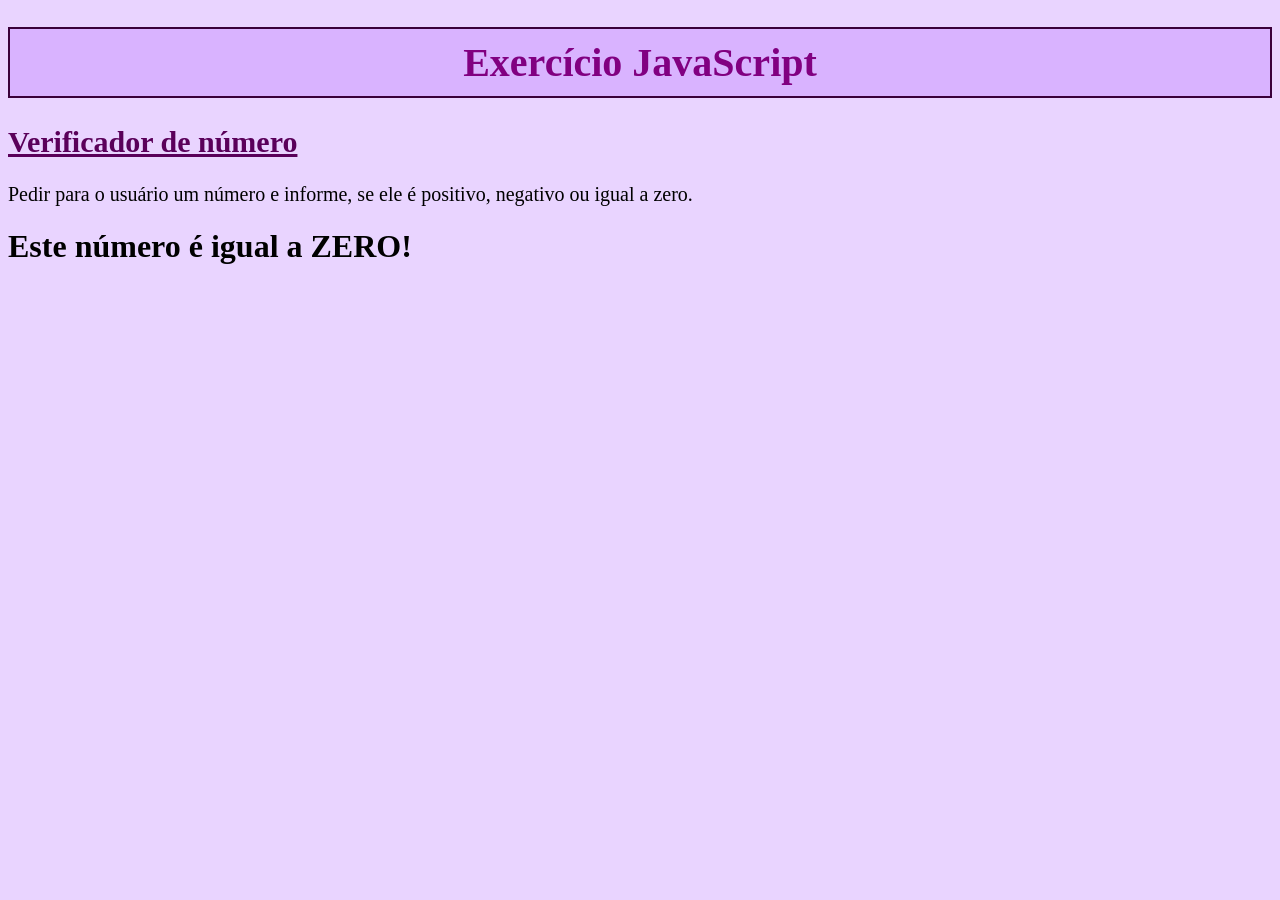
<file: UC3/04-08-2026/index.html>
<!DOCTYPE html>
<html lang="pt-BR">
<head>
    <meta charset="UTF-8">
    <meta http-equiv="X-UA-Compatible" content="IE=edge">
    <meta name="viewport" content="width=device-width, initial-scale=1.0">
    <title>Exercício JavaScript</title>
    <link rel="stylesheet" href="style.css">
</head>
<body>
    <h1 class="titulo">Exercício JavaScript</h1>
    <h2 class="inicio">Verificador de número</h2>

    <p class="enunciado"> Pedir para o usuário um número e informe, se ele é positivo, negativo ou igual a zero.</p>

    <script src="script.js"></script>
</body>
</html>
</file>
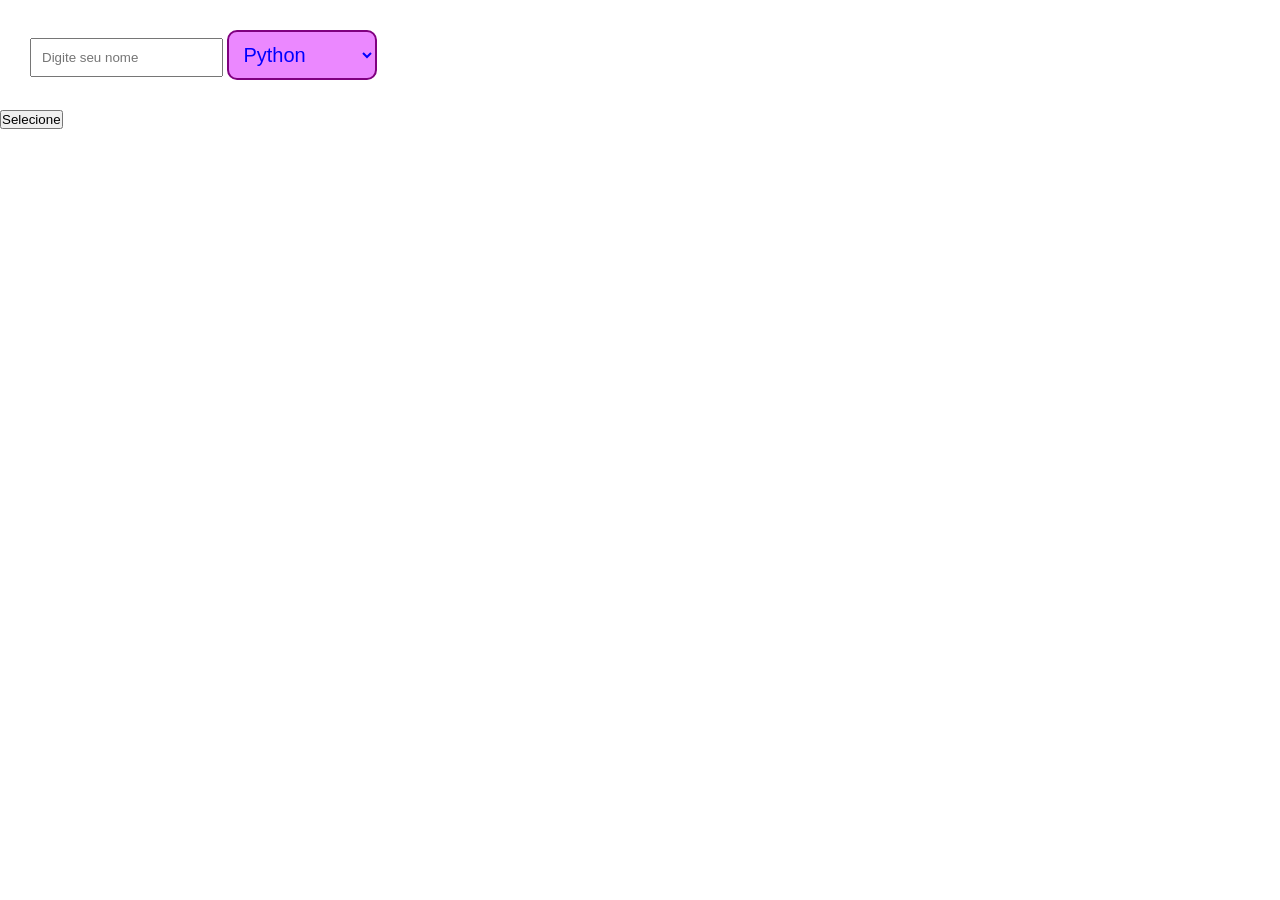
<file: UC3/C - 03-09-2026/select/index.html>
<!DOCTYPE html>
<html lang="pt-BR">
<head>
    <meta charset="UTF-8">
    <meta name="viewport" content="width=device-width, initial-scale=1.0">
    <title>Document</title>
    <link rel="stylesheet" href="css/style.css">
</head>
<body>
    <!-- ^ div.container>div.formulario>form (emmet) -->
    <div class="container">
        <div class="formulario">
            <form action="">
                <input type="text" name="nome" id="nome" placeholder="Digite seu nome">

                <!-- 
                todo Atributos das tags
                * type = tipo do input (Tipo de dado)
                ^ name = vai ser usado só no back-end
                * id = para identificar no JavaScript
                ^ action = usado no back-end
                * placeholder = texto prévio dentro da caixa de texto antes da pessoa digitar
                -->
                <select name="linguagem" id="linguagem">
                    <option value="python">Python</option>
                    <option value="javascript">JavaScript</option>
                    <option value="csharp">C#</option>
                    <option value="ruby">Ruby</option>
                </select>
            </form>
            <!-- todo button#selecionar{Selecione} -->
            <button id="selecionar">Selecione</button>
        </div>
    </div>



    <script src="script/script.js"></script>
</body>
</html>
</file>
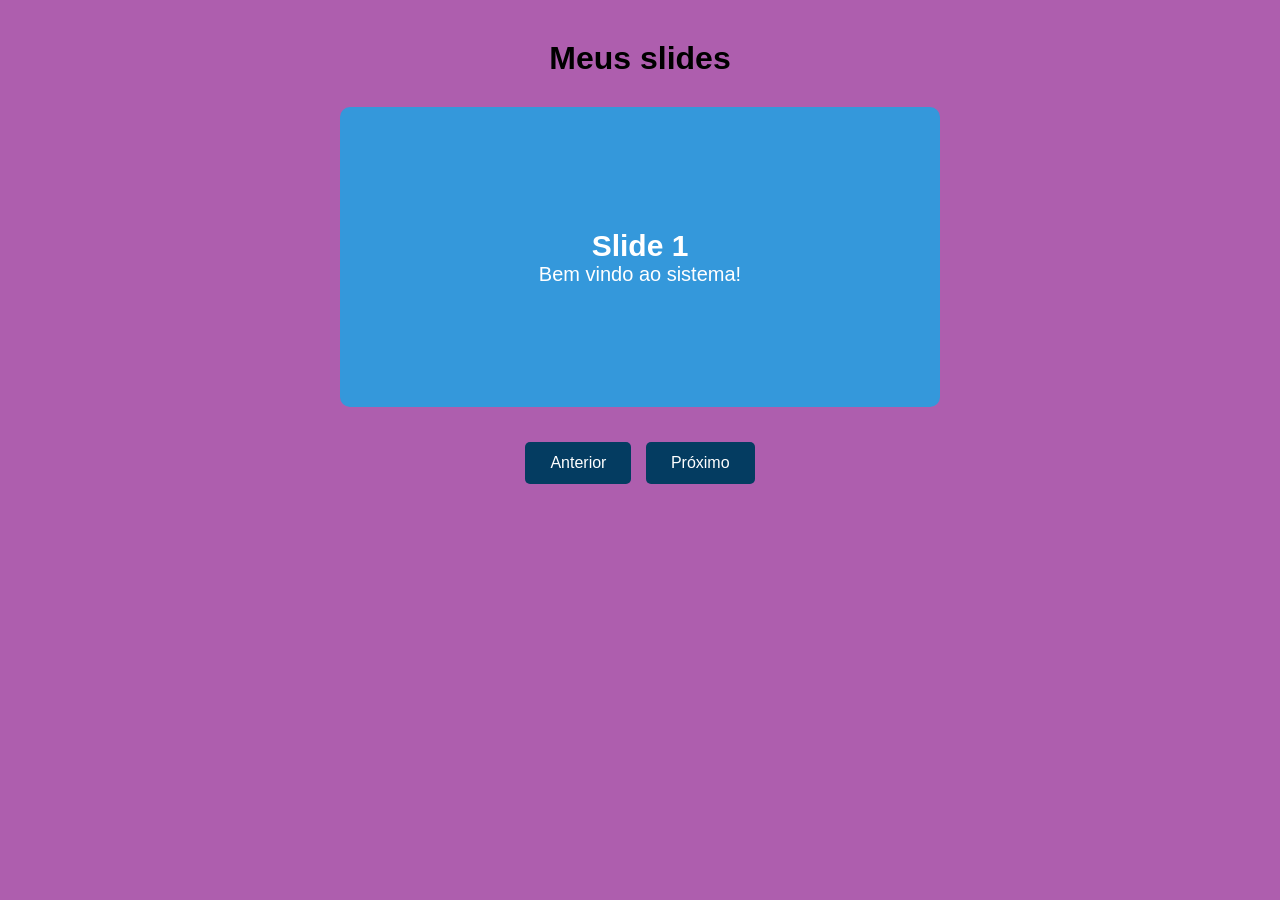
<file: UC3/D - 04-09-2026/slide/index.html>
<!DOCTYPE html>
<html lang="pt-BR">
<head>
    <meta charset="UTF-8">
    <meta name="viewport" content="width=device-width, initial-scale=1.0">
    <title>Slides manuais e automáticos</title>
    <link rel="stylesheet" href="css/style.css">
</head>
<body>
    <h1 class="titulo">Meus slides</h1>
    <div class="container">
        <!-- ^ Primeiro slide -->
        <!-- todo div.slide*4>h2{Slide $}p{Mensagem} -->
        <div class="slide ativo">
            <h2>Slide 1</h2>
            <p>Bem vindo ao sistema!</p>
        </div>

        <div class="slide">
            <h2>Slide 2</h2>
            <p>Sistema feito em JavaScript</p>
        </div>

        <div class="slide">
            <h2>Slide 3</h2>
            <p>Os slides também passam automaticamente</p>
        </div>

        <div class="slide">
            <h2>Slide 4</h2>
            <p>Também podemos usar os botões</p>
        </div>
    </div>

    <div class="botoes">
            <button onclick="voltarSlide()">Anterior</button>
            <button onclick="avancarSlide()">Próximo</button>
        </div>

    <script src="script/script.js"></script>
</body>
</html>
</file>
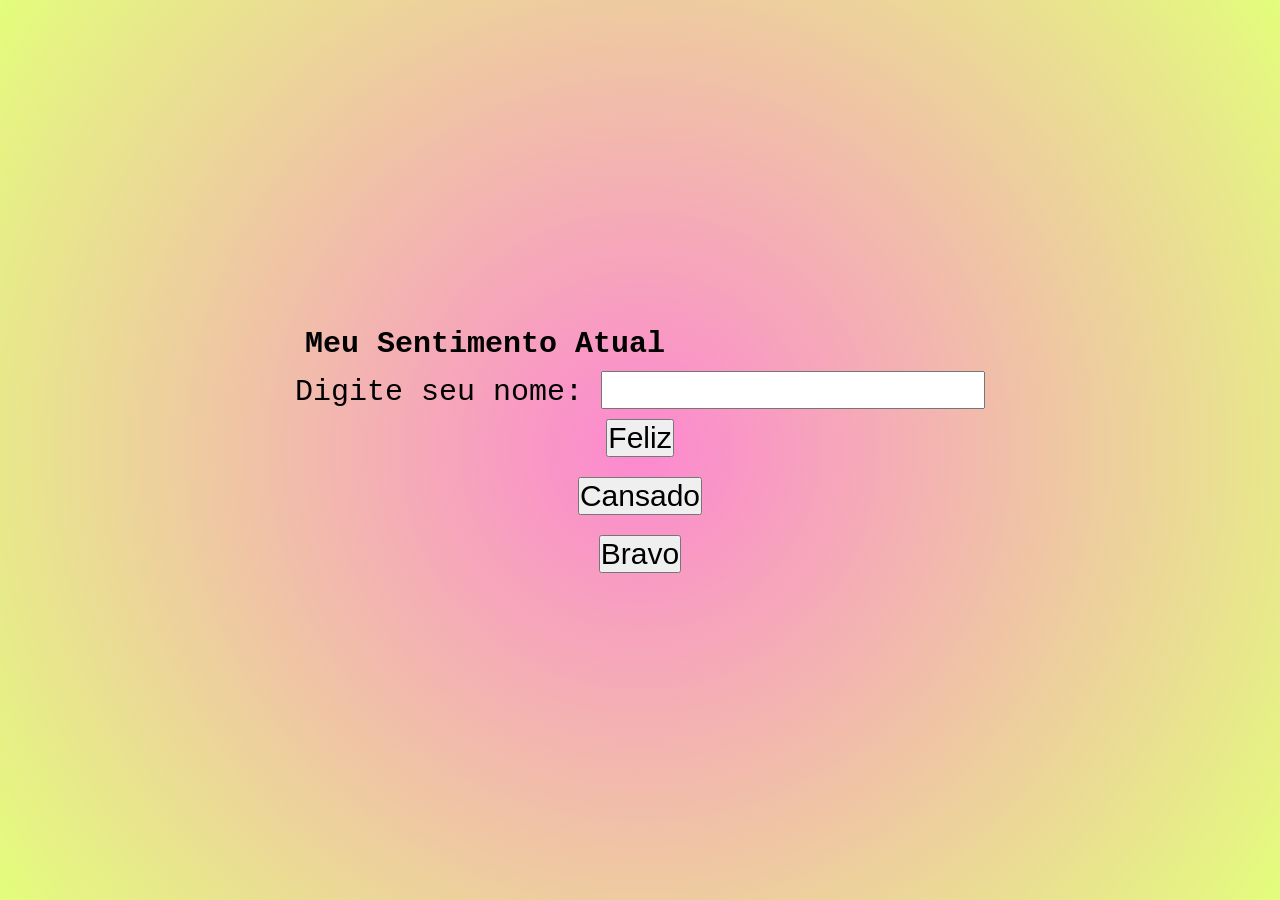
<file: UC3/B - 01-09-2026/Exercícios JS/Exercício 2/index.html>
<!DOCTYPE html>
<html lang="pt-BR">
<head>
    <meta charset="UTF-8">
    <meta name="viewport" content="width=device-width, initial-scale=1.0">
    <title>Document</title>
    <link rel="stylesheet" href="style.css">
</head>
<body>
    <div class="tela">
        <h1>Meu Sentimento Atual</h1>
        <label for="nome">Digite seu nome:</label>
        <input type="text" name="nome" id="nome">

        <div class="botao" id="feliz" onclick="humorFeliz()">
            <button>Feliz</button>
        </div>

        <div class="botao" id="cansado" onclick="humorCansado()">
            <button>Cansado</button>
        </div>
        
        <div class="botao" id="bravo" onclick="humorBravo()">
            <button>Bravo</button>
        </div>

        <div>
            <h1 id="sentimento"></h1>
        </div>
    </div>




    <script src="script.js"></script>
</body>
</html>
</file>
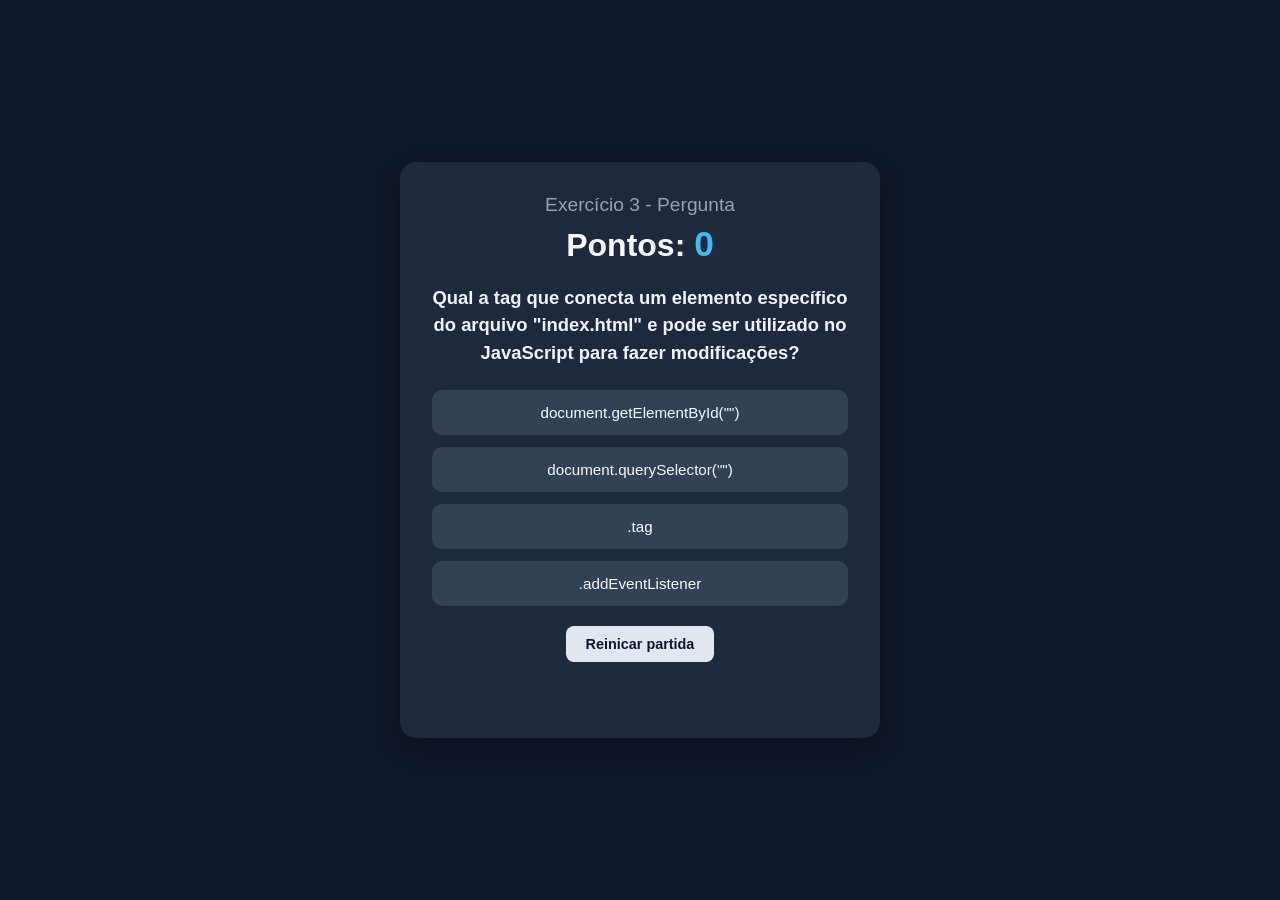
<file: UC3/B - 01-09-2026/Exercícios JS/Exercício 3/index.html>
<!DOCTYPE html>
<html lang="pt_BR">
<head>
    <meta charset="UTF-8">
    <meta name="viewport" content="width=device-width, initial-scale=1.0">
    <title>Document</title>
    <link rel="stylesheet" href="style.css">
</head>
<body>
    <div id="tela">
        <div>
            <h1 id="titulo">Exercício 3 - Pergunta</h1>
        </div>

        <div>
            <h1> Pontos: <span id="pontos">0</span></h1>
        </div>

        <div>
            <h2 id="questao">Qual a tag que conecta um elemento específico do arquivo "index.html" e pode ser utilizado no JavaScript para fazer modificações?</h2>
        </div>

        <div id="respostas">
            <button id="btn1" onclick="verdadeiro(true)">document.getElementById("")</button>
            <button id="btn2" onclick="verdadeiro(false)">document.querySelector("")</button>
            <button id="btn3" onclick="verdadeiro(false)">.tag</button>
            <button id="btn4" onclick="verdadeiro(false)">.addEventListener</button>
        </div>

        <div>
            <button id="reiniciar" onclick="reiniciar()">Reinicar partida</button>
            <h3 id="resultado"></h3>
        </div>


    </div>



    <script src="script.js"></script>
</body>
</html>
</file>
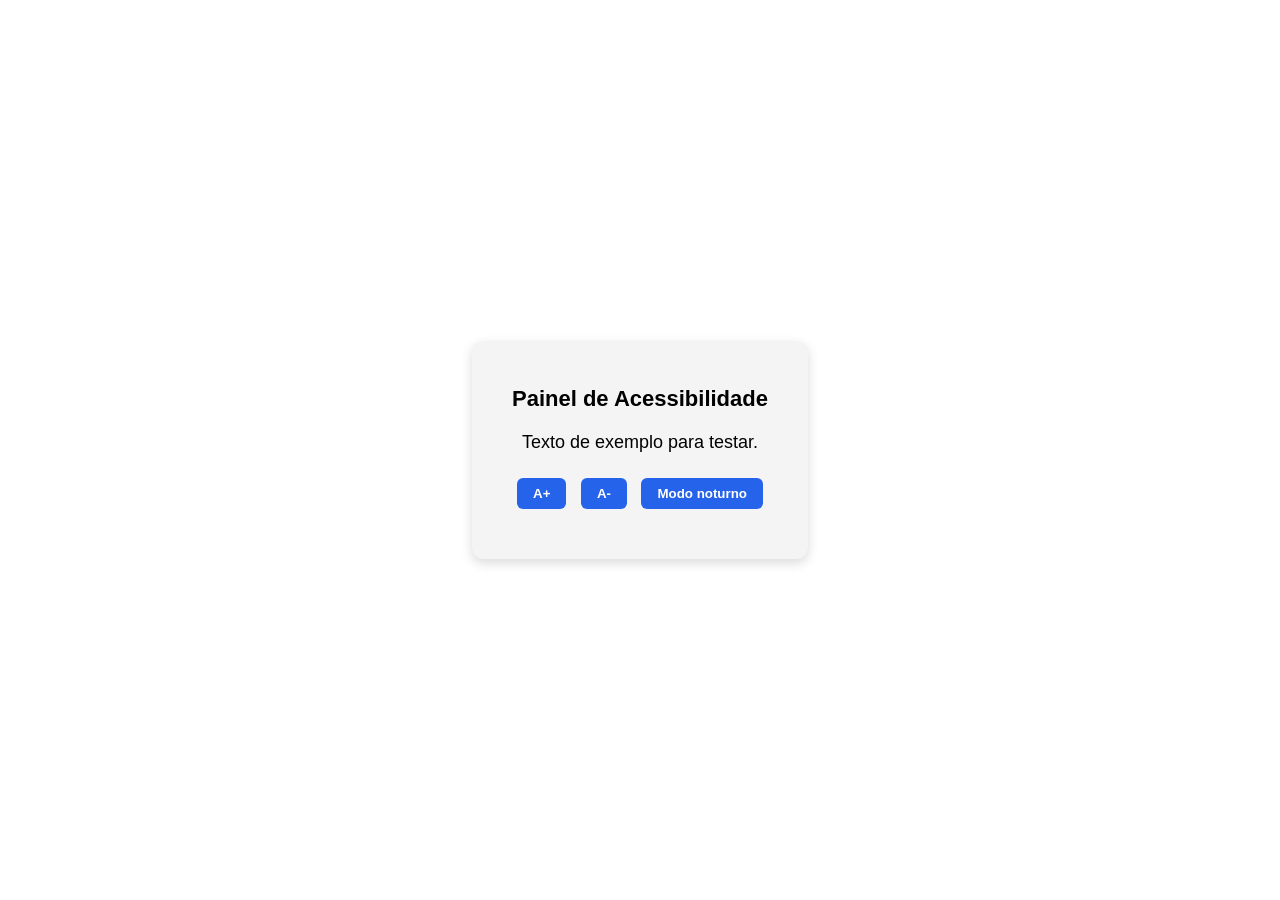
<file: UC3/B - 01-09-2026/Exercícios JS/Exercício 1/I.A/index.html>
<!DOCTYPE html>
<html lang="pt-BR">
<head>
  <meta charset="UTF-8">
  <meta name="viewport" content="width=device-width, initial-scale=1.0">
  <title>Painel de Acessibilidade</title>
  <link rel="stylesheet" href="style.css">
</head>
<body>

  <div class="card">
    <h1>Painel de Acessibilidade</h1>

    <p id="texto">Texto de exemplo para testar.</p>

    <div class="botoes">
      <button onclick="aumentar()">A+</button>
      <button onclick="diminuir()">A-</button>
      <button onclick="modoNoturno()">Modo noturno</button>
    </div>

    <p id="status"></p>
  </div>

  <script src="script.js"></script>
</body>
</html>
</file>
<file: UC3/04-08-2026/style.css>
body{
    background-color: rgb(233, 212, 255);
}

.titulo{
    color: rgb(129, 0, 129);
    border: 2px solid rgb(58, 0, 58);
    text-align: center;
    background-color: rgb(217, 179, 255);
    padding: 10px;
    font-size: 40px;
}

.inicio{
    color: rgb(90, 0, 90);
    font-size: 30px;
    text-decoration: underline;
}

.enunciado{
    font-size: 20px;
}
</file>
<file: UC3/C - 03-09-2026/select/css/style.css>
*{
    margin: 0;
    padding: 0;
    box-sizing: border-box;
}

body{
    font-family: Arial, Helvetica, sans-serif;
}

form{
    padding: 30px;
}

input{
    padding: 10px;
}

select{
    width: 150px;
    height: 50px;
    padding: 10px;
    font-size: 20px;
    background-color: rgba(212, 0, 255, 0.466);
    border: 2px solid purple;
    /* * Mudar o mouse ao passar sobre a TAG */
    cursor: pointer;
    color: blue;
    border-radius: 10px;
    transition: all 0.4s;
}

select:hover{
    border: 2px solid rgb(142, 82, 255);
    background-color: rgba(133, 3, 255, 0.568);
    color: rgb(0, 238, 255);
    width: 155px;
    height: 55px;
}

select:focus{
    border: 2px solid rgba(255, 22, 22, 0.61);
    background-color: rgba(255, 39, 39, 0.753);
    color: rgb(0, 41, 44);
    width: 155px;
    height: 55px;
}

input:focus{
    border-color: brown;
    /* ^ outline - traçado */
    outline: none;
}
</file>
<file: UC3/D - 04-09-2026/slide/css/style.css>
*{
    margin: 0;
    padding: 0;
    box-sizing: border-box;
}

body{
    font-family: Arial, Helvetica, sans-serif;
    background-color: rgba(128, 0, 128, 0.63);
    text-align: center;
}

h1{
    margin-top: 40px;
}

.container{
    width: 600px;
    height: 300px;

    /* * 30px = vertical / auto = horizontal */
    margin: 30px auto;

    /* * overflow: hidden = impede que a área tenha rolagem */
    overflow: hidden;

    border-radius: 10px;
}

/* * Cada um dos slides */
.slide{
    /* * Deixar inicialmente invisível */
    /* ^ Esse display: none vai ser mudado lá no JS para flex, porém só quando for a hora de tal slide aparecer */
    display: none;
    width: 100%;
    height: 100%;

    /* * Centralizando verticalmente */
    align-items: center;
    
    /* * Centralizando horizontalmente */
    justify-content: center;
    flex-direction: column;
    color: white;
    font-size: 20px;

}

/* * Mesmo que todo slide tem a mesma classe */
/* ^ PODEMOS selecionar um específico com a seleção nth-child */
/* todo even = mexe em todo que são pares */
/* todo odd = mexe em todo que são ímpares */

.slide:nth-child(1){
    background-color: #3498db;
}
.slide:nth-child(2){
    background-color: #27ae60;
}
.slide:nth-child(3){
    background-color: #9b59b6;
}
.slide:nth-child(4){
    background-color: #e67e22;
}

/* ^ ESTA CLASSE NÃO FOI COLOCADA NO HTML
* Como vai funionar:
todo Quando for a vez daquele slide aparecer, todos os outros vão sumir e o que será mostrado receberá a classe .ativo
~ Mas será colocado via JavaScript
^ O .ativo vai trocar o display:none para display:flex (visível)
*/
.ativo{
    display:flex;
}

button{
    /* * 12 px = vertical / 25px = horizontal */
    padding: 12px 25px;
    margin: 5px;
    border: none;
    border-radius: 5px;
    background-color: #043c61;
    color: white;
    font-size: 16px;
    cursor: pointer;
    transition: all 0.3s;
}

button:hover{
    background-color: #3498db;
    
}
</file>
<file: UC3/B - 01-09-2026/Exercícios JS/Exercício 2/style.css>
*{
    margin: 0;
    padding: 0;
    box-sizing: border-box;
    font-size: 30px;
}

body{
    font-family: 'Courier New', Courier, monospace;
    height: 100vh;
    display: flex;
    align-items: center;
    justify-content: center;
    background: #fb3fb3;
    background: radial-gradient(circle, rgba(251, 63, 179, 0.62) 0%, rgba(216, 252, 70, 0.71) 100%);
}

.tela{
    display: block;
}

.botao{
    text-align: center;
    padding: 10px;
}

.tela>h1{
    padding: 10px;
}
</file>
<file: UC3/B - 01-09-2026/Exercícios JS/Exercício 3/style.css>
/* Reset básico de margens e fontes */
* {
  margin: 0;
  padding: 0;
  box-sizing: border-box;
  font-family: 'Segoe UI', Tahoma, Geneva, Verdana, sans-serif;
}

/* Centraliza o quiz no meio da tela */
body {
  background-color: #0f172a;
  color: #f8fafc;
  display: flex;
  justify-content: center;
  align-items: center;
  height: 100vh;
  padding: 20px;
}

/* Card Principal (div id="tela") */
#tela {
  background-color: #1e293b;
  width: 100%;
  max-width: 480px;
  padding: 32px;
  border-radius: 16px;
  box-shadow: 0 10px 25px rgba(0, 0, 0, 0.3);
  text-align: center;
  /* Animação suave para quando a cor de fundo mudar no JS */
  transition: background-color 0.4s ease;
}

/* Título superior */
#titulo {
  font-size: 1.2rem;
  color: #94a3b8;
  margin-bottom: 8px;
  font-weight: 500;
}

/* Número da pontuação destacado em azul */
#pontos {
  color: #38bdf8;
  font-size: 2.2rem;
  font-weight: 700;
}

/* Texto da Pergunta */
#questao {
  font-size: 1.15rem;
  color: #f1f5f9;
  margin: 20px 0 24px 0;
  line-height: 1.5;
}

/* Layout vertical para os botões de resposta */
#respostas {
  display: flex;
  flex-direction: column;
  gap: 12px;
  margin-bottom: 20px;
}

/* Estilo individual dos botões */
#respostas button {
  background-color: #334155;
  color: #f8fafc;
  border: 2px solid transparent;
  padding: 12px 18px;
  font-size: 0.95rem;
  border-radius: 10px;
  cursor: pointer;
  transition: all 0.2s ease;
}

/* Efeito ao passar o mouse nos botões */
#respostas button:hover {
  background-color: #475569;
  border-color: #38bdf8;
  transform: translateY(-2px);
}

#respostas button:active {
  transform: translateY(0);
}

/* Mensagem de Feedback (Acertou / Errou) */
#resultado {
  font-size: 1.3rem;
  font-weight: bold;
  min-height: 32px;
  margin-bottom: 12px;
}

/* Botão de Reiniciar */
#reiniciar {
  background-color: #e2e8f0;
  color: #0f172a;
  border: none;
  padding: 10px 20px;
  font-size: 0.9rem;
  font-weight: 600;
  border-radius: 8px;
  cursor: pointer;
  transition: background-color 0.2s ease;
}

#reiniciar:hover {
  background-color: #ffffff;
}
</file>
<file: UC3/B - 01-09-2026/Exercícios JS/Exercício 1/I.A/style.css>
body {
  font-family: Arial, sans-serif;
  display: flex;
  justify-content: center;
  align-items: center;
  min-height: 100vh;
  margin: 0;
  transition: background-color 0.3s ease;
}

.card {
  background-color: #f4f4f4;
  border-radius: 12px;
  padding: 30px 40px;
  box-shadow: 0 4px 12px rgba(0, 0, 0, 0.15);
  text-align: center;
  max-width: 400px;
}

h1 {
  font-size: 22px;
  margin-bottom: 20px;
}

#texto {
  font-size: 18px;
  margin-bottom: 20px;
  transition: font-size 0.2s ease, color 0.3s ease;
}

.botoes button {
  margin: 5px;
  padding: 8px 16px;
  border: none;
  border-radius: 6px;
  background-color: #2563eb;
  color: white;
  font-weight: bold;
  cursor: pointer;
}

.botoes button:hover {
  background-color: #1d4ed8;
}

#status {
  margin-top: 15px;
  font-size: 14px;
  color: #555;
}
</file>
